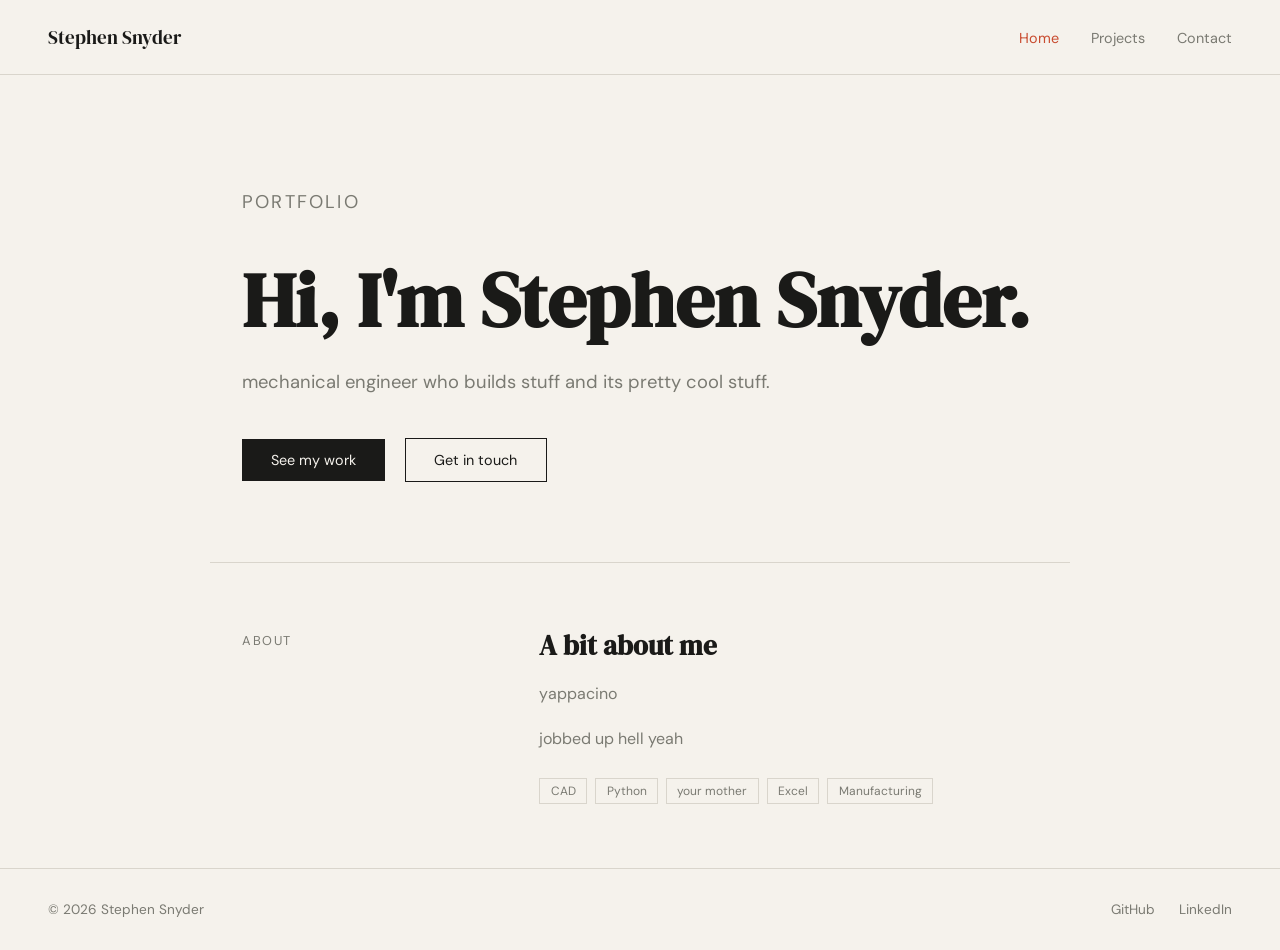
<file: index.html>
<!DOCTYPE html>
<html lang="en">
<head>
  <meta charset="UTF-8" />
  <meta name="viewport" content="width=device-width, initial-scale=1.0" />
  <title>Stephen Snyder — Portfolio</title>
  <link rel="preconnect" href="https://fonts.googleapis.com">
  <link href="https://fonts.googleapis.com/css2?family=DM+Serif+Display&family=DM+Sans:wght@400;500&display=swap" rel="stylesheet">
  <link rel="stylesheet" href="style.css">
</head>
<body>

  <!-- nav and footer are injected by components.js -->

  <main>
    <section class="hero">
      <p class="label">Portfolio</p>
      <h1>Hi, I'm Stephen Snyder.</h1>
      <p>
        mechanical engineer who builds stuff and its pretty cool stuff.
      </p>
      <a class="btn" href="projects.html">See my work</a>
      <a class="btn btn-outline" href="contact.html">Get in touch</a>
    </section>

    <hr class="divider" />

    <section class="about">
      <span class="about-label">About</span>
      <div class="about-body">
        <h2>A bit about me</h2>
        <p>
          yappacino
        </p>
        <p>
          jobbed up hell yeah
        </p>
        <div class="skills">
          <span class="tag">CAD</span>
          <span class="tag">Python</span>
          <span class="tag">your mother</span>
          <span class="tag">Excel</span>
          <span class="tag">Manufacturing</span>
        </div>
      </div>
    </section>
  </main>

  <script src="components.js"></script>
</body>
</html>
</file>
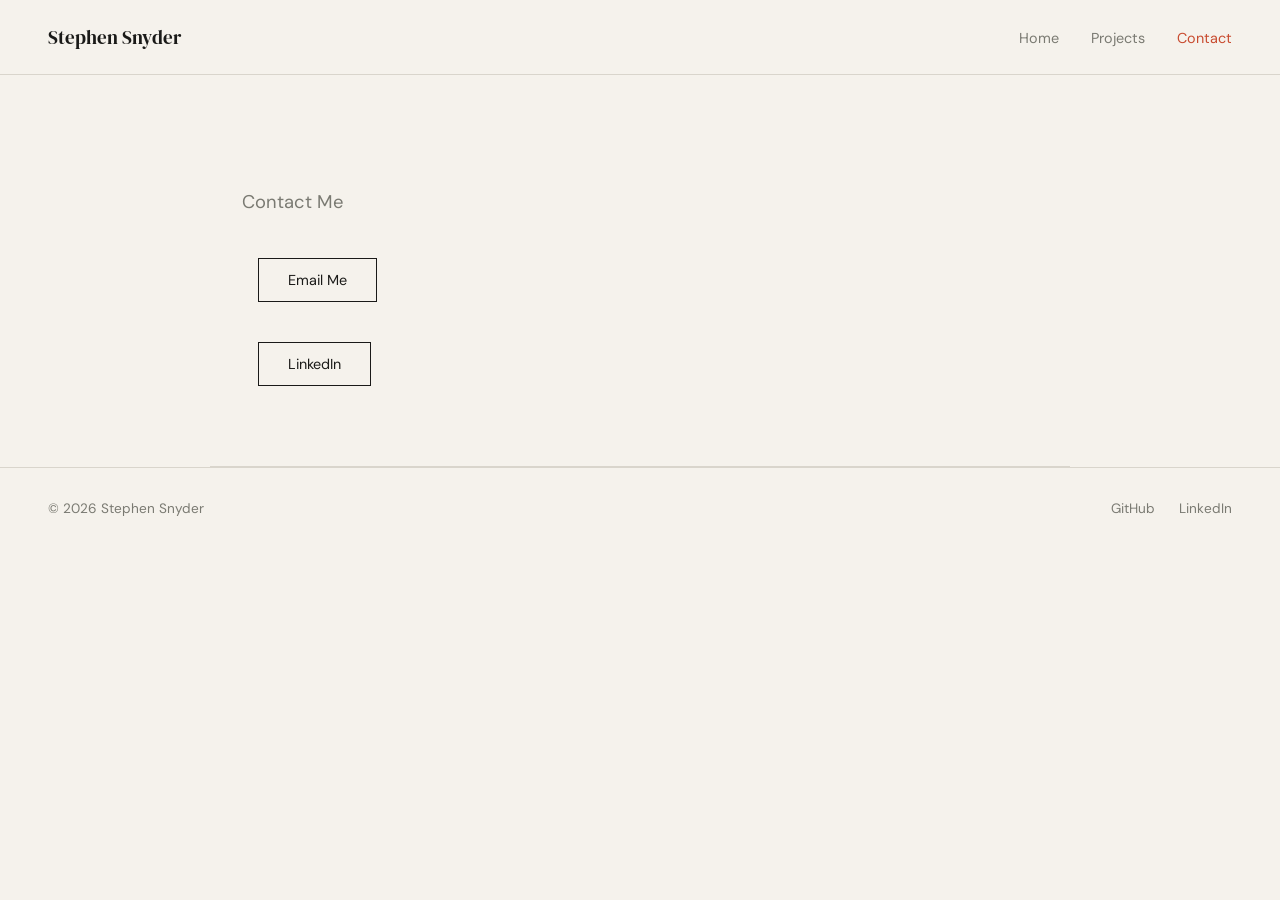
<file: contact.html>
<!DOCTYPE html>
<html lang="en">

<head>
  <meta charset="UTF-8" />
  <meta name="viewport" content="width=device-width, initial-scale=1.0" />
  <title>Contact - Stephen Snyder</title>
  <link rel="preconnect" href="https://fonts.googleapis.com">
  <link href="https://fonts.googleapis.com/css2?family=DM+Serif+Display&family=DM+Sans:wght@400;500&display=swap" rel="stylesheet">
  <link rel="stylesheet" href="style.css">
</head>
<body>


  <main>
    <section class="hero">
      <p class="hero-tag">Contact Me</p>
      <p></p>
      <a class="btn btn-outline" href="mailto:snyderkidsrock@gmail.com">Email Me</a>
      <p></p>
      <a class="btn btn-outline" href="https://www.linkedin.com/in/stephen-snyder-8b0b82305/">LinkedIn</a>
    </section>

    <hr class="divider" />

  </main>

  <script src="components.js"></script>
</body>
</html>
</file>
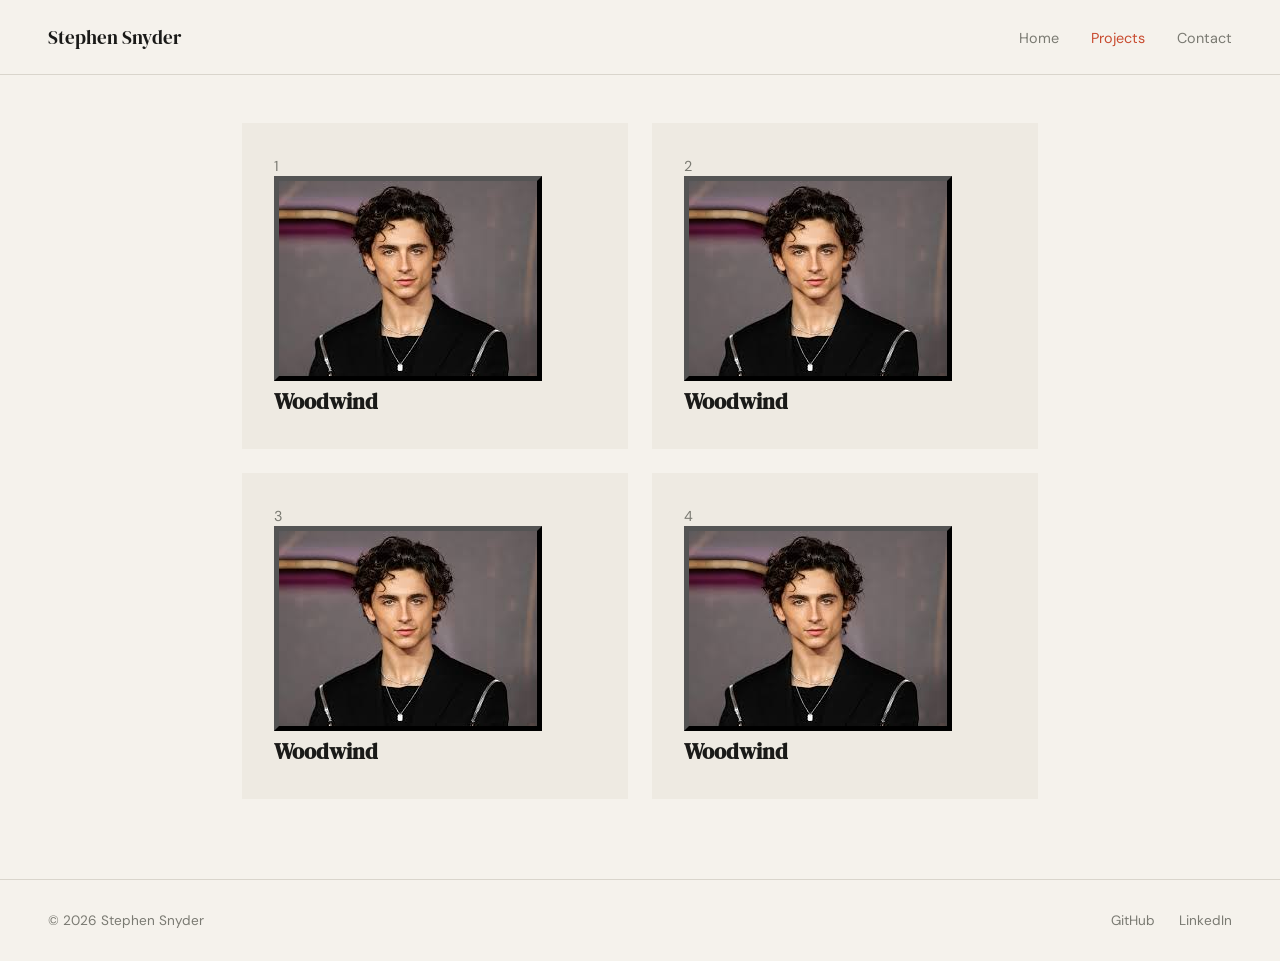
<file: projects.html>
<!DOCTYPE html>
<html lang="en">
<head>
  <meta charset="UTF-8" />
  <meta name="viewport" content="width=device-width, initial-scale=1.0" />
  <title>Projects — Stephen Snyder</title>
  <link rel="preconnect" href="https://fonts.googleapis.com">
  <link href="https://fonts.googleapis.com/css2?family=DM+Serif+Display&family=DM+Sans:wght@400;500&display=swap" rel="stylesheet">
  <link rel="stylesheet" href="style.css">
</head>
<body>
    <section class="projects" id="cards">
        <script src="projects_script.js"></script>
    </section>
    <script src="components.js"></script>
</body>
</html>
</file>
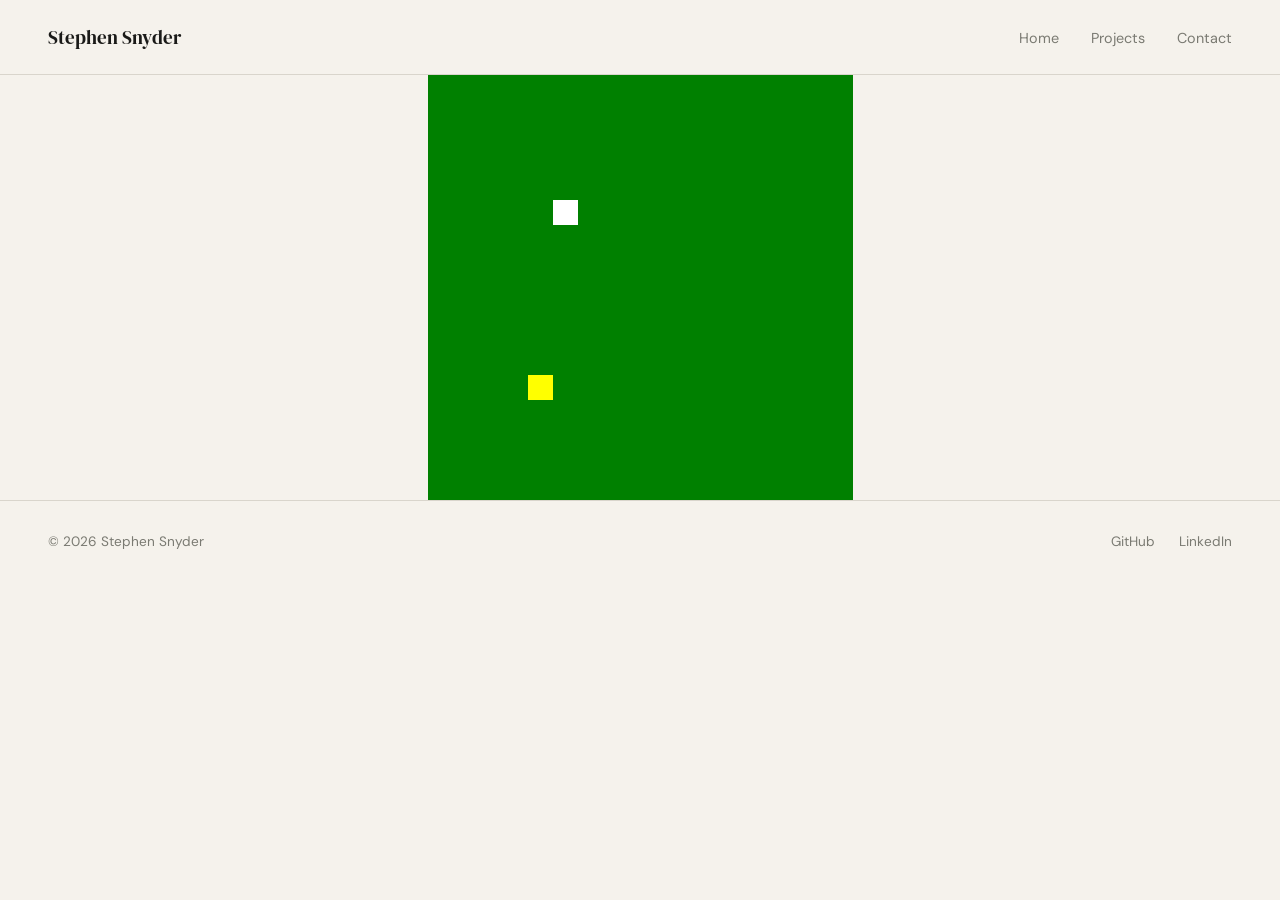
<file: snake.html>
<!DOCTYPE html>
<html lang="en">

<head>
  <meta charset="UTF-8" />
  <meta name="viewport" content="width=device-width, initial-scale=1.0" />
  <title>SNAKE - Stephen Snyder</title>
  <link rel="preconnect" href="https://fonts.googleapis.com">
  <link href="https://fonts.googleapis.com/css2?family=DM+Serif+Display&family=DM+Sans:wght@400;500&display=swap" rel="stylesheet">
  <link rel="stylesheet" href="style.css">
  <script src="snake_script.js"></script>
</head>
<body>
    <div style="display:flex;justify-content:center">
      <canvas id="board"></canvas>
    </div>
    <script src="components.js"></script>
</body>
</html>
</file>
<file: style.css>
/* ============================================
   PORTFOLIO — SHARED STYLES
   style.css
   ============================================ */

/* RESET */
*, *::before, *::after { box-sizing: border-box; margin: 0; padding: 0; }

/* DESIGN TOKENS — change these to restyle the whole site */
:root {
  --bg:       #f5f2ec;
  --ink:      #1a1a18;
  --accent:   #c84b2f;
  --muted:    #7a7a72;
  --border:   #d9d5cc;
  --card-bg:  #eeeae2;

  --font-display: 'DM Serif Display', serif;
  --font-body:    'DM Sans', sans-serif;
}

/* BASE */
body {
  background: var(--bg);
  color: var(--ink);
  font-family: var(--font-body);
  min-height: 100vh;
}

/* ── NAV ─────────────────────────────────── */
nav {
  display: flex;
  justify-content: space-between;
  align-items: center;
  padding: 1.5rem 3rem;
  border-bottom: 1px solid var(--border);
}
.nav-logo {
  font-family: var(--font-display);
  font-size: 1.2rem;
  text-decoration: none;
  color: var(--ink);
}
.nav-links { display: flex; gap: 2rem; list-style: none; }
.nav-links a {
  text-decoration: none;
  color: var(--muted);
  font-size: 0.9rem;
  transition: color 0.2s;
}
.nav-links a:hover,
.nav-links a.active { color: var(--accent); }

/* ── FOOTER ──────────────────────────────── */
footer {
  border-top: 1px solid var(--border);
  padding: 2rem 3rem;
  display: flex;
  justify-content: space-between;
  align-items: center;
  font-size: 0.85rem;
  color: var(--muted);
}
footer a { color: var(--muted); text-decoration: none; }
footer a:hover { color: var(--accent); }
.footer-links { display: flex; gap: 1.5rem; }

/* ── UTILITIES ───────────────────────────── */
.divider {
  border: none;
  border-top: 1px solid var(--border);
  max-width: 860px;
  margin: 0 auto;
}
.label {
  font-size: 0.8rem;
  letter-spacing: 0.12em;
  text-transform: uppercase;
  color: var(--accent);
}
.btn {
  display: inline-block;
  text-decoration: none;
  background: var(--ink);
  color: var(--bg);
  padding: 0.75rem 1.8rem;
  font-size: 0.9rem;
  font-family: var(--font-body);
  transition: background 0.2s;
}
.btn:hover { background: var(--accent); }
.btn-outline {
  background: transparent;
  color: var(--ink);
  border: 1px solid var(--ink);
  margin-left: 1rem;
}
.btn-outline:hover { background: var(--ink); color: var(--bg); }

/* ── SKILL / GENERIC TAGS ────────────────── */
.tag {
  font-size: 0.75rem;
  padding: 0.25rem 0.65rem;
  border: 1px solid var(--border);
  color: var(--muted);
}

/* ── HOME: HERO ──────────────────────────── */
.hero {
  max-width: 860px;
  margin: 0 auto;
  padding: 7rem 2rem 5rem;
}
.hero h1 {
  font-family: var(--font-display);
  font-size: clamp(2.8rem, 6vw, 5rem);
  line-height: 1.1;
  margin-bottom: 1.5rem;
}
.hero p {
  font-size: 1.15rem;
  line-height: 1.7;
  color: var(--muted);
  max-width: 540px;
  margin-bottom: 2.5rem;
}

/* ── HOME: ABOUT ─────────────────────────── */
.about {
  max-width: 860px;
  margin: 0 auto;
  padding: 4rem 2rem;
  display: grid;
  grid-template-columns: 1fr 2fr;
  gap: 3rem;
  align-items: start;
}
.about-label {
  font-size: 0.8rem;
  letter-spacing: 0.12em;
  text-transform: uppercase;
  color: var(--muted);
  padding-top: 0.3rem;
}
.about-body h2 {
  font-family: var(--font-display);
  font-size: 1.7rem;
  margin-bottom: 1rem;
}
.about-body p {
  line-height: 1.8;
  color: var(--muted);
  margin-bottom: 1rem;
}
.skills { display: flex; flex-wrap: wrap; gap: 0.5rem; margin-top: 1.5rem; }

/* ── PROJECTS PAGE ───────────────────────── */
.page-header {
  max-width: 860px;
  margin: 0 auto;
  padding: 4rem 2rem 2.5rem;
}
.page-header p {
  font-size: 0.8rem;
  letter-spacing: 0.12em;
  text-transform: uppercase;
  color: var(--accent);
  margin-bottom: 0.8rem;
}
.page-header h1 {
  font-family: var(--font-display);
  font-size: clamp(2rem, 5vw, 3.2rem);
}
.projects {
  max-width: 860px;
  margin: 0 auto;
  padding: 3rem 2rem 5rem;
  display: grid;
  grid-template-columns: repeat(auto-fill, minmax(360px, 1fr));
  gap: 1.5rem;
}
.card {
  background: var(--card-bg);
  padding: 2rem;
  display: flex;
  flex-direction: column;
  gap: 0.8rem;
  transition: transform 0.2s;
}
.card:hover { transform: translateY(-3px); }
.card-number { font-size: 0.9rem; color: var(--muted); letter-spacing: 0.1em; }
.card h2 { font-family: var(--font-display); font-size: 1.4rem; }
.card p { font-size: 0.9rem; line-height: 1.7; color: var(--muted); flex: 1; }
.card a { text-decoration: none; color: var(--ink);}
.card-tags { display: flex; flex-wrap: wrap; gap: 0.4rem; margin-top: 0.5rem; }
.card-links {
  display: flex;
  gap: 1rem;
  margin-top: 0.5rem;
  padding-top: 1rem;
  border-top: 1px solid var(--border);
}
.card-links a {
  font-size: 0.85rem;
  text-decoration: none;
  color: var(--ink);
  font-weight: 500;
  transition: color 0.2s;
}
.card-links a:hover { color: var(--accent); }
.card-links a::after { content: " →"; }

/* ── RESPONSIVE ──────────────────────────── */
@media (max-width: 600px) {
  nav  { padding: 1.2rem 1.5rem; }
  footer { flex-direction: column; gap: 1rem; text-align: center; }
  .hero, .about, .page-header, .projects { padding-left: 1.5rem; padding-right: 1.5rem; }
  .about { grid-template-columns: 1fr; gap: 1rem; }
  .projects { grid-template-columns: 1fr; }
  .btn-outline { margin-left: 0; margin-top: 0.75rem; }
}
</file>
